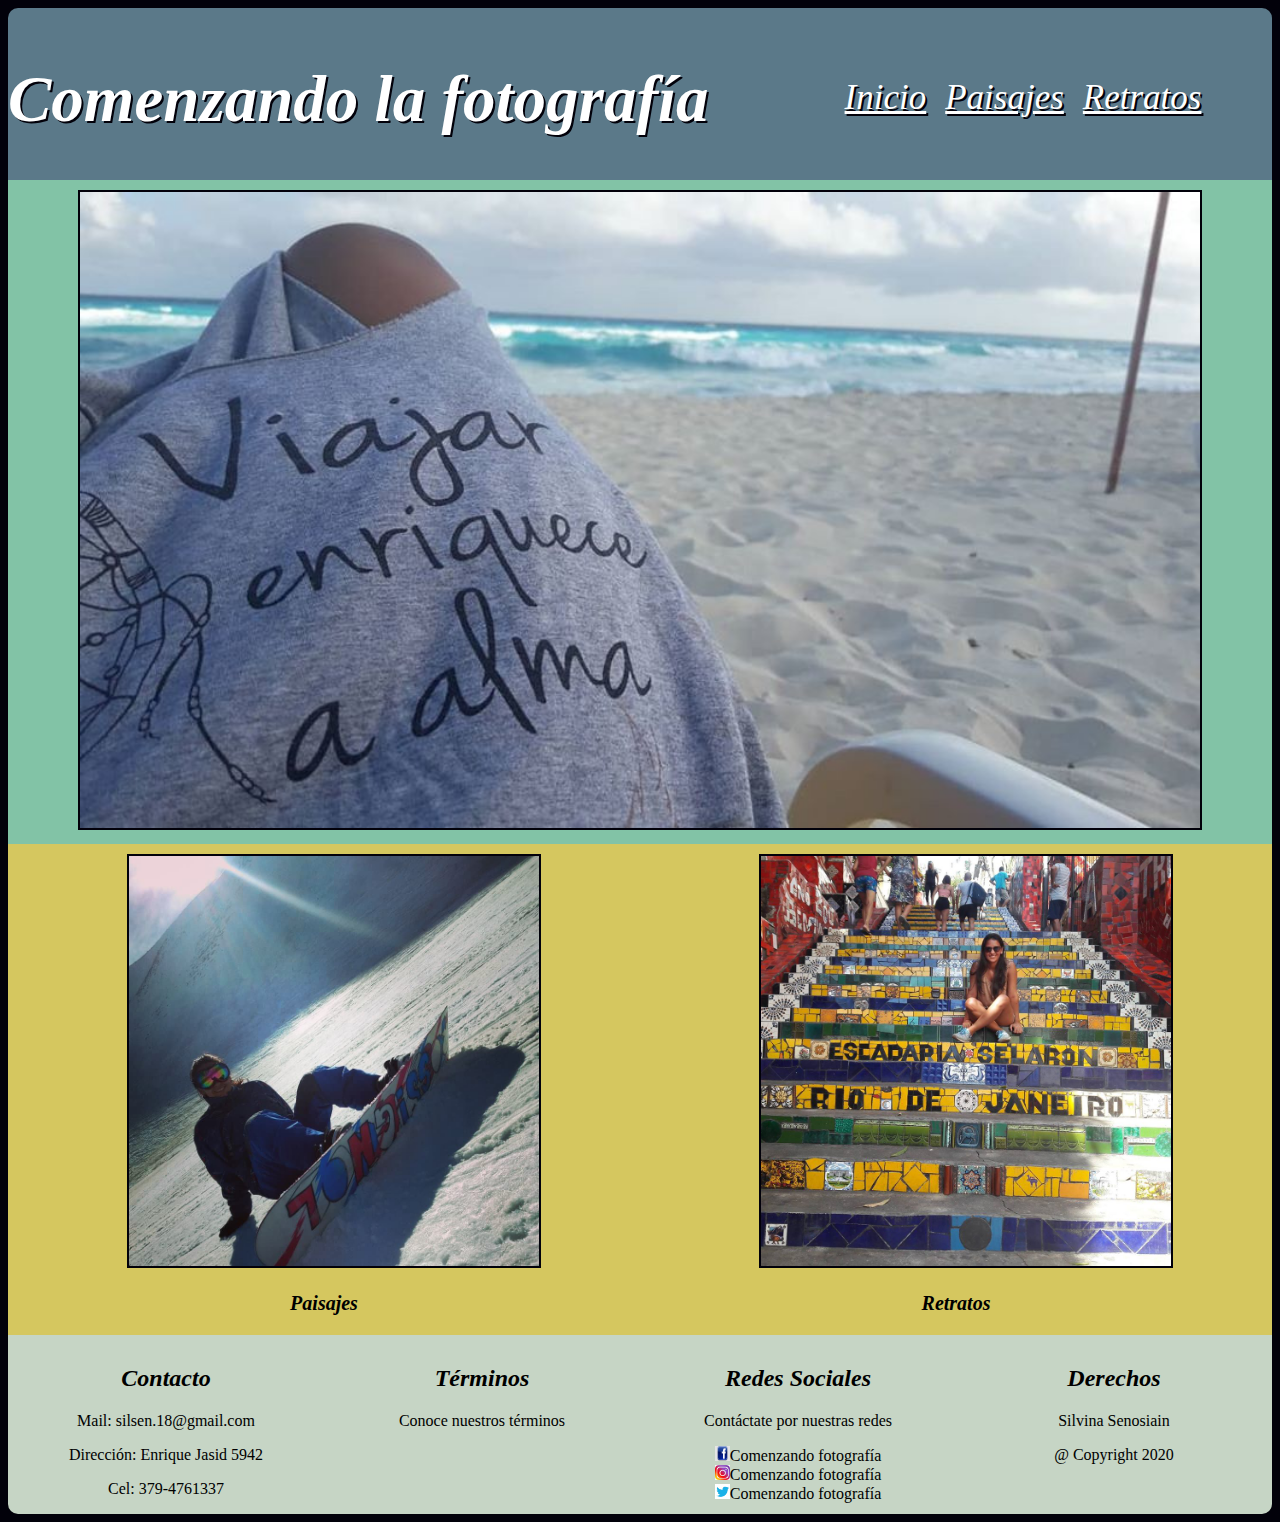
<file: index.html>
<!DOCTYPE html>
<html lang="en" dir="ltr">
  <head>
    <meta charset="utf-8">
    <link rel="stylesheet" href="css/estilo.css" type="text/css">
    <title></title>
  </head>
  <header>

    <div class="encabezado1">
      <h1>Comenzando la fotografía</h1>
    </div>
    <div class="encabezado2">
      <a href=''>Inicio</a>
      <a href='paisajes.html' style="text-decoration: underline">Paisajes</a>
      <a href='retratos.html' style="text-decoration: underline">Retratos</a>
    </div>

  </header>
  <body>
    <div class="contenido">
      <div class="contenedor">
        <section id="imagen1">
          <img src="imagenes/frase.jpg" alt="">
        </section>
      </div>
      <div class="contenedor2">
        <div id="img2">
          <img src="imagenes/snow.jpg" alt="">
          <p style=" font-size:20px"><em><strong>Paisajes</strong></em></p>
        </div>
        <div id="img3">
          <img src="imagenes/escalera.jpg" alt="">
          <p style=" font-size:20px"><em><strong>Retratos</strong></em></p>
        </div>
      </div>
    </div>
  </body>
  <footer>
    <div>
      <h2>Contacto</h2>
      <p>Mail: silsen.18@gmail.com</p>
      <p>Dirección: Enrique Jasid 5942</p>
      <p>Cel: 379-4761337</p>
    </div>
    <div>
      <h2>Términos</h2>
      <p>Conoce nuestros términos</p>
    </div>
    <div >
      <h2>Redes Sociales</h2>
      <p>Contáctate por nuestras redes</p>
      <img class="imgFooter"src="imagenes/face.jpg" alt="">Comenzando fotografía<br>
      <img class="imgFooter"src="imagenes/instagram.png" alt="">Comenzando fotografía<br>
      <img class="imgFooter"src="imagenes/twitter.jfif" alt="">Comenzando fotografía
    </div>
    <div>
      <h2>Derechos</h2>
      <p>Silvina Senosiain</p>
      <p>@ Copyright 2020</p>
    </div>
  </footer>
</html>
</file>
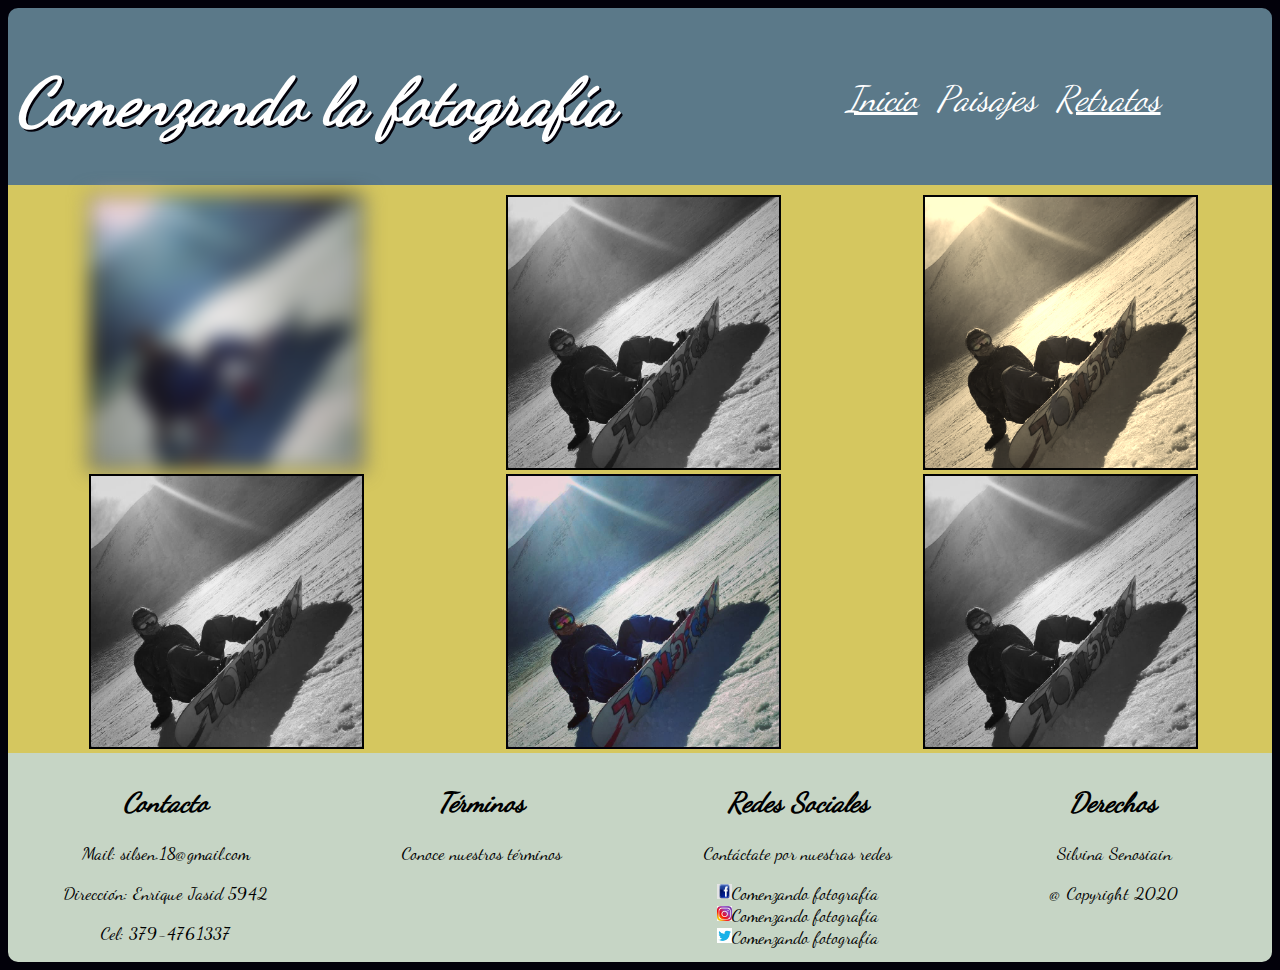
<file: paisajes.html>
<!DOCTYPE html>
<html lang="en" dir="ltr">
  <head>
    <meta charset="utf-8">
    <link rel="stylesheet" href="css/estilo-ret.css" type="text/css">
    <title></title>
  </head>
  <header>

    <div class="encabezado1">
      <h1>Comenzando la fotografía</h1>
    </div>
    <div class="encabezado2">
      <a href='index.html' style="text-decoration: underline">Inicio</a>
      <a href=''>Paisajes</a>
      <a href='retratos.html' style="text-decoration: underline">Retratos</a>
    </div>

  </header>
  <body>
    <div class="contenido">

      <div class="contenedor2">
        <div id="img2">
          <img id="img1" src="imagenes/snow.jpg" alt="">
          <img id="imgPares" src="imagenes/snow.jpg" alt="">

        </div>
        <div id="img2">
          <img id="imgPares" src="imagenes/snow.jpg" alt="">
          <img src="imagenes/snow.jpg" alt="">

        </div>
        <div id="img2">
          <img id="imgSepia" src="imagenes/snow.jpg" alt="">
          <img id="imgPares" src="imagenes/snow.jpg" alt="">

        </div>
      </div>
    </div>
  </body>
  <footer>
    <div>
      <h2>Contacto</h2>
      <p>Mail: silsen.18@gmail.com</p>
      <p>Dirección: Enrique Jasid 5942</p>
      <p>Cel: 379-4761337</p>
    </div>
    <div>
      <h2>Términos</h2>
      <p>Conoce nuestros términos</p>
    </div>
    <div >
      <h2>Redes Sociales</h2>
      <p>Contáctate por nuestras redes</p>
      <img class="imgFooter"src="imagenes/face.jpg" alt="">Comenzando fotografía<br>
      <img class="imgFooter"src="imagenes/instagram.png" alt="">Comenzando fotografía<br>
      <img class="imgFooter"src="imagenes/twitter.jfif" alt="">Comenzando fotografía
    </div>
    <div>
      <h2>Derechos</h2>
      <p>Silvina Senosiain</p>
      <p>@ Copyright 2020</p>
    </div>
  </footer>
</html>
</file>
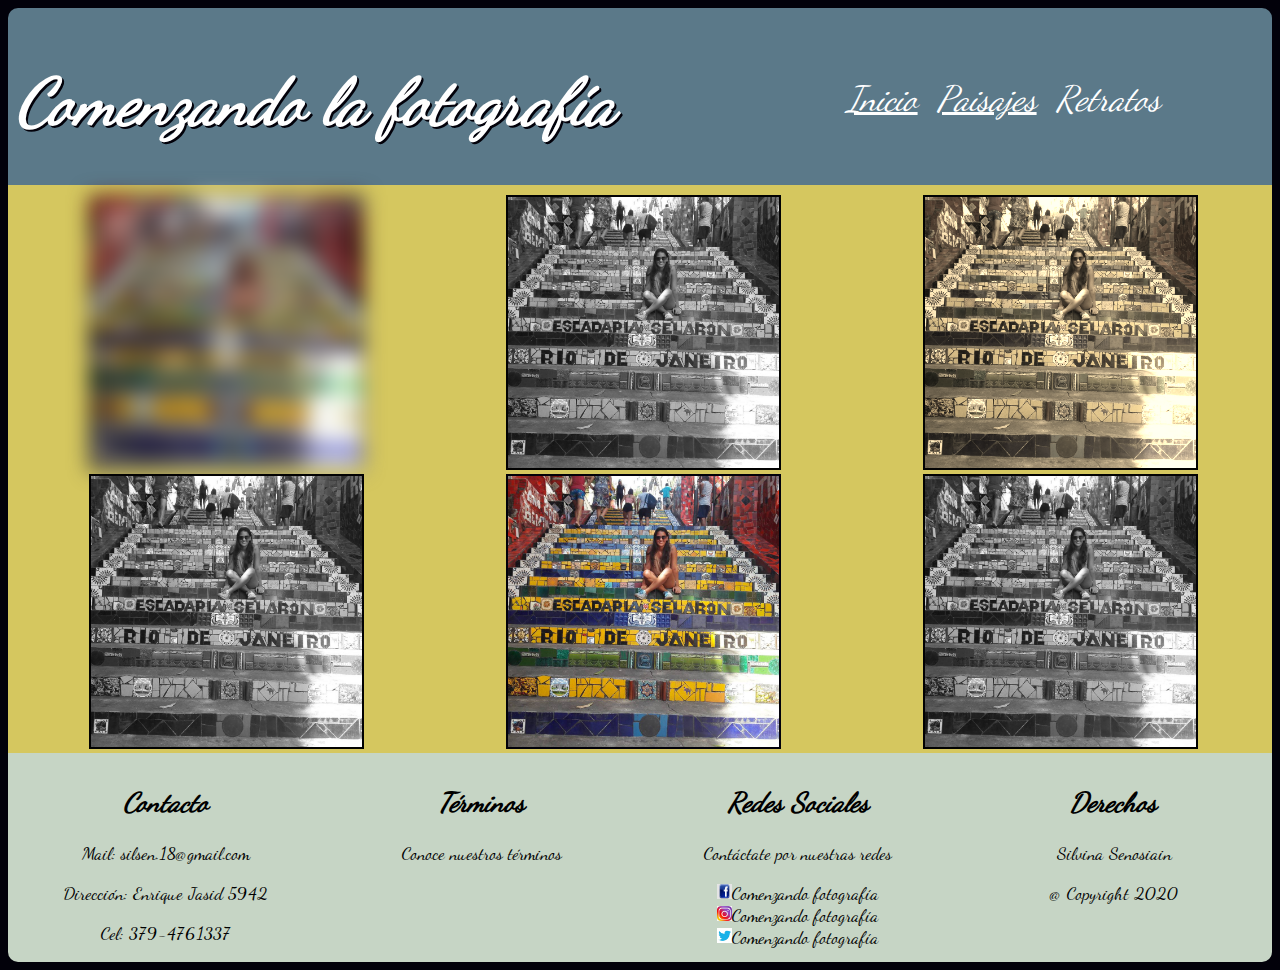
<file: retratos.html>
<!DOCTYPE html>
<html lang="en" dir="ltr">
  <head>
    <meta charset="utf-8">
    <link rel="stylesheet" href="css/estilo-ret.css" type="text/css">
    <title></title>
  </head>
  <header>

    <div class="encabezado1">
      <h1>Comenzando la fotografía</h1>
    </div>
    <div class="encabezado2">
      <a href='index.html' style="text-decoration: underline">Inicio</a>
      <a href='paisajes.html' style="text-decoration: underline">Paisajes</a>
      <a href=''>Retratos</a>
    </div>

  </header>
  <body>
    <div class="contenido">

      <div class="contenedor2">
        <div id="img2">
          <img id="img1" src="imagenes/escalera.jpg" alt="">
          <img id="imgPares" src="imagenes/escalera.jpg" alt="">

        </div>
        <div id="img2">
          <img id="imgPares" src="imagenes/escalera.jpg" alt="">
          <img src="imagenes/escalera.jpg" alt="">

        </div>
        <div id="img2">
          <img id="imgSepia" src="imagenes/escalera.jpg" alt="">
          <img id="imgPares" src="imagenes/escalera.jpg" alt="">

        </div>
      </div>
    </div>
  </body>
  <footer>
    <div>
      <h2>Contacto</h2>
      <p>Mail: silsen.18@gmail.com</p>
      <p>Dirección: Enrique Jasid 5942</p>
      <p>Cel: 379-4761337</p>
    </div>
    <div>
      <h2>Términos</h2>
      <p>Conoce nuestros términos</p>
    </div>
    <div >
      <h2>Redes Sociales</h2>
      <p>Contáctate por nuestras redes</p>
      <img class="imgFooter"src="imagenes/face.jpg" alt="">Comenzando fotografía<br>
      <img class="imgFooter"src="imagenes/instagram.png" alt="">Comenzando fotografía<br>
      <img class="imgFooter"src="imagenes/twitter.jfif" alt="">Comenzando fotografía
    </div>
    <div>
      <h2>Derechos</h2>
      <p>Silvina Senosiain</p>
      <p>@ Copyright 2020</p>
    </div>
  </footer>
</html>
</file>
<file: css/estilo.css>
@@font-face {
  font-family: 'DancingScript';
  src: url('dancing-script-ot.ttf');
}

body{
   background: #02010a;
}

.contenido{
  text-align: center;
  width: 100%;
  font-family: 'DancingScript';
}
/*NO ESTA FUNCIONANDO COMO DEBE

@media screen and (min-width: 900px){
  .contenido{
    max-width: 900px;
    text-align: center;
  }
}

@media screen and (max-width: 900px){
  .contenido{
    width: 100%;
    text-align: center;
  }
}*/

/*ENCABZADO GENERAL A 2 COLUMNAS */
header{
  width: 100%;
  height: auto;
  background-color: #5b7989;
  color: white;
  border-top-left-radius: 10px;
  border-top-right-radius: 10px;
  font-style: italic;
  display: -webkit-flex;
  display: flex;
  -webkit-flex-flow: row wrap;
  flex-flow: row wrap;
  text-shadow: 2px 2px #02010a;
  font-family: 'DancingScript';
}

/*ENCABEZADO LADO IZQUIERDO*/
.encabezado1 {
  width: 65%;
}

.encabezado1 > div{
  width: 100%;
  text-align: left;
}

h1{
  text-align: left;
  font-style: italic;
  padding-top: 10px;
  font-size: 65px;
}

/*ENCABEZADO LADO DERECHO CON EL MENU*/
.encabezado2 {
  width: 35%;
  padding-top: 70px;
}

.encabezado2 > div{
  width: 100%;
  text-align: center;
}

.encabezado2 > a{
  margin-left: 15px;
  color: white;
  font-size: 35px;
  font-style: italic;
}


@media screen and (max-width: 900px){
  .encabezado1{
    width: 100%;
    text-align: center;
  }

  .encabezado2{
    width: 100%;
    text-align: center;
  }
}
/*CONTAINER DE PRIMERA IMAGEN CENTRADA*/
#contenedor {
  display: flex;
}

#imagen1 {
  background: #82c3a6;
  text-align: center;
  padding: 10px;
}
#imagen1 > img{
  width: 90%;
  text-align: center;
  border: 2px #02010a solid;
}

/*CONTAINER DE LAS 2 SEGUNDAS IMAGENES*/
.contenedor2 {
  width: 100%;
  display: -webkit-flex;
  display: flex;
  -webkit-flex-flow: row wrap;
  flex-flow: row wrap;
  background: #d5c75f;
}

.contenedor2 > div{
  width: 50%;
  text-align: center;
  padding-top: 10px;
}

#img2> img {
  width: 65%;
  text-align: center;
  border: 2px #02010a solid;
  margin-left: 20px;
}

#img3> img {
  width: 65%;
  text-align: center;
  border: 2px #02010a solid;
  margin-left: 20px;
}

/*PROPIEDADES PARA CUANDO EL CURSO SE POSICIONA SOBRE LAS IMAGENES*/
#img2 :hover{
  transform: rotate(10deg);
  -webkit-filter: drop-shadow(2px 2px 2px #82c3a6);
  filter: drop-shadow(2px 2px 2px #82c3a6);
  border: none;
}
#img3 :hover{
  transform: translate(20px, -5px);
  -webkit-filter: drop-shadow(2px 2px 2px #82c3a6);
  filter: drop-shadow(2px 2px 2px #82c3a6);
  border: none;
}

/*PIE DE PAGINA*/
footer{
  border-bottom-left-radius: 10px;
  border-bottom-right-radius: 10px;
  background: #C6d5c5;
  display: -webkit-flex;
  display: flex;
  -webkit-flex-flow: row wrap;
  flex-flow: row wrap;

}

footer > div{
  width: 25%;
  text-align: center;
  padding-top: 10px;
}

footer > div > img{
  width: 15px;
  height: 15px;
}

footer > div > h2 {
  text-align: center;
  font-style: italic;

}
</file>
<file: css/estilo-ret.css>
@font-face {
  font-family: 'DancingScript';
  src: url('dancing-script-ot.ttf');
}

body{
   background: #02010a;
}

.contenido{
  text-align: center;
  width: 100%;
  font-family: 'DancingScript';
}

/*ENCABZADO GENERAL A 2 COLUMNAS */
header{
  width: 100%;
  height: auto;
  background-color: #5b7989;
  color: white;
  border-top-left-radius: 10px;
  border-top-right-radius: 10px;
  font-style: italic;
  display: -webkit-flex;
  display: flex;
  -webkit-flex-flow: row wrap;
  flex-flow: row wrap;
  font-family: 'DancingScript';
}

/*ENCABEZADO LADO IZQUIERDO*/
.encabezado1 {
  width: 65%;
}

.encabezado1 > div{
  width: 100%;
  text-align: left;
}

h1{
  text-align: left;
  font-style: italic;
  padding-top: 10px;
  padding-left: 10px;
  font-size: 65px;
  text-shadow: 2px 2px #02010a;
}

/*ENCABEZADO LADO DERECHO CON EL MENU*/
.encabezado2 {
  width: 35%;
  padding-top: 70px;
}

.encabezado2 > div{
  width: 100%;
  text-align: center;
}

.encabezado2 > a{
  margin-left: 15px;
  color: white;
  font-size: 35px;
  font-style: italic;
  text-decoration: none;
}


@media screen and (max-width: 900px){
  .encabezado1{
    width: 100%;
    text-align: center;
  }

  .encabezado2{
    width: 100%;
    text-align: center;
  }
}

/*CONTAINER DE LAS 3 IMAGENES POR COLUMNA*/
.contenedor2 {
  width: 100%;
  display: -webkit-flex;
  display: flex;
  -webkit-flex-flow: row wrap;
  flex-flow: row wrap;
  background: #d5c75f;
}

.contenedor2 > div{
  width: 33%;
  text-align: center;
  padding-top: 10px;
}

#img2> img {
  width: 65%;
  text-align: center;
  border: 2px #02010a solid;
  margin-left: 20px;
}

/*PROPIEDADES PARA CUANDO EL CURSO SE POSICIONA SOBRE LAS IMAGENES*/
#img1{
  -webkit-filter: blur(10px);
  filter: blur(10px);
}
#imgPares{
  -webkit-filter: grayscale(100%);
  filter: grayscale(100%);
}
#imgSepia{
  -webkit-filter: sepia(90%);
  filter: sepia(90%);
}

/*PIE DE PAGINA*/
footer{
  border-bottom-left-radius: 10px;
  border-bottom-right-radius: 10px;
  background: #C6d5c5;
  display: -webkit-flex;
  display: flex;
  -webkit-flex-flow: row wrap;
  flex-flow: row wrap;
  font-family: 'DancingScript';
  font-size: 18px;
}

footer > div{
  width: 25%;
  text-align: center;
  padding-top: 10px;
}

footer > div > img{
  width: 15px;
  height: 15px;
}

footer > div > h2 {
  text-align: center;
  font-style: italic;
}
</file>
